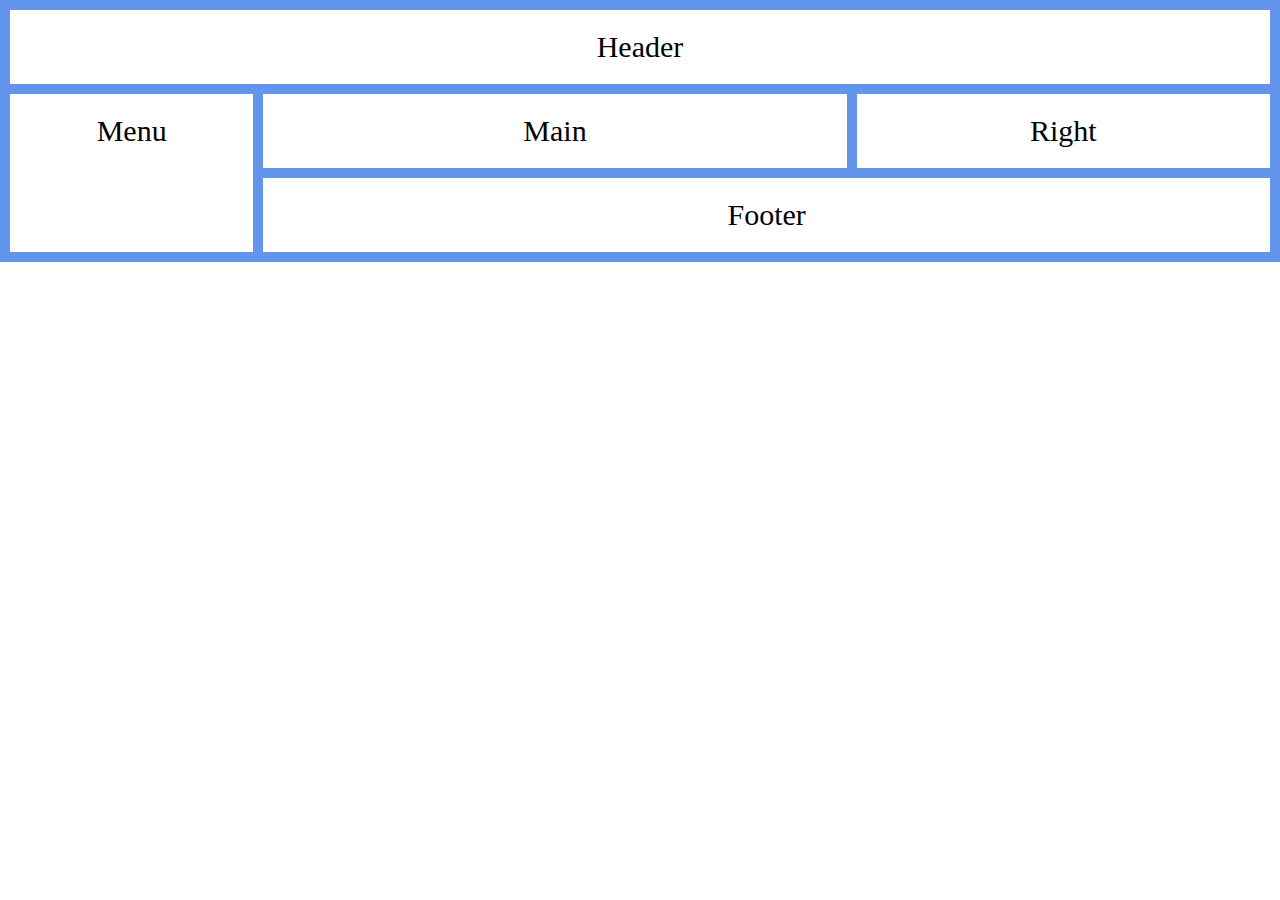
<file: css-media-queries-grid/index.html>
<!DOCTYPE html>
<html lang="en">
  <head>
    <meta charset="UTF-8" />
    <meta http-equiv="X-UA-Compatible" content="IE=edge" />
    <meta name="viewport" content="width=device-width, initial-scale=1.0" />
    <title>CSS Grid Challenge</title>
    <link rel="stylesheet" href="styles.css" />
  </head>

  <body>
    <section>
      <header>Header</header>
      <nav>Menu</nav>
      <main>Main</main>
      <aside>Right</aside>
      <footer>Footer</footer>
    </section>
  </body>
</html>
</file>
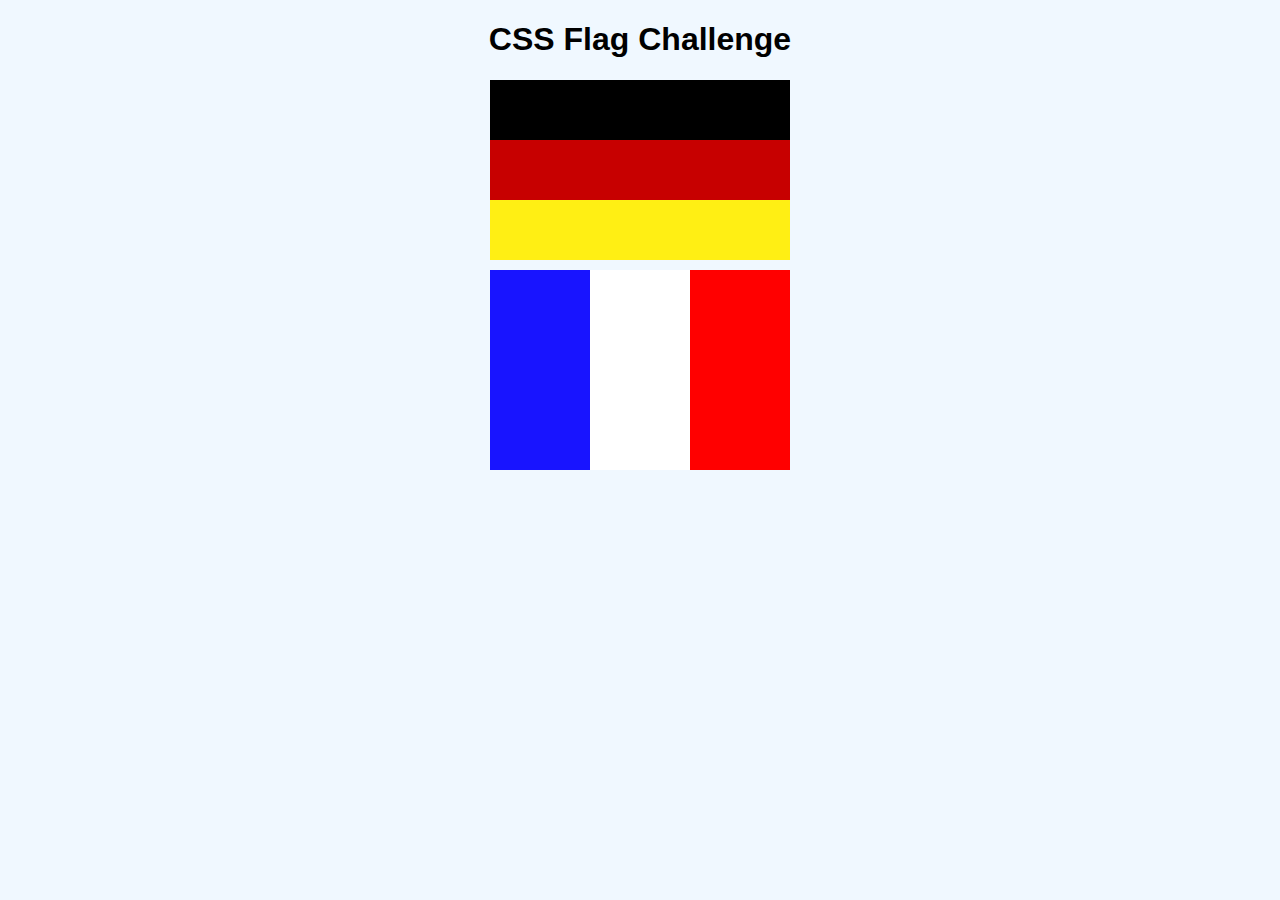
<file: 02-WebFundamentals /css-flag-challenge/index.html>
<!DOCTYPE html>
<html>
  <head>
    <title>Css Flag Challenge</title>
    <link rel="stylesheet" href="flag-challenge.css" />
  </head>
  <body>
    <header>
      <h1 id="flag">CSS Flag Challenge</h1>
    </header>

    <main>
      <div class="german-flag">
        <div class="black"></div>
        <div class="red"></div>
        <div class="yellow"></div>
      </div>


      <div class="french-flag">
        <div class="blue"></div>
        <div class="white"></div>
        <div class="french-red"></div>
      </div>

      
      </div>
    </main>
  </body>
</html>
</file>
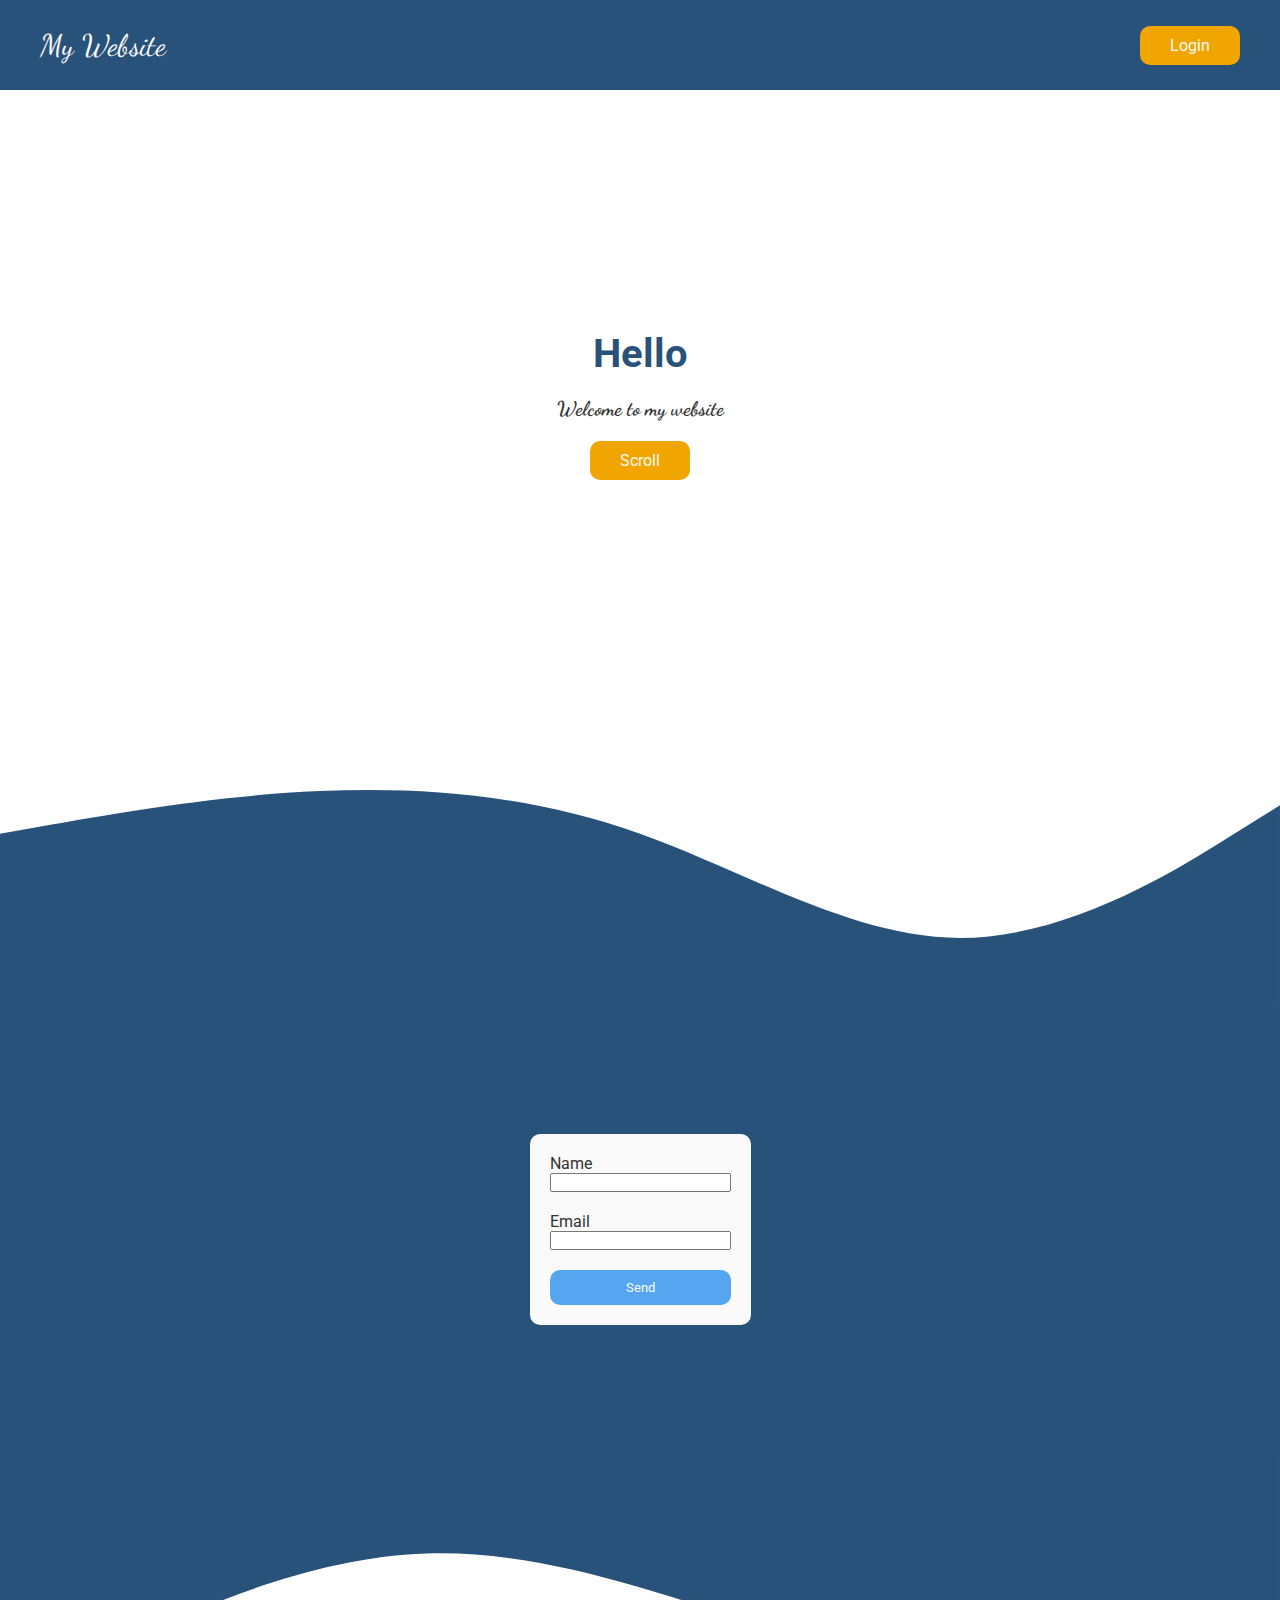
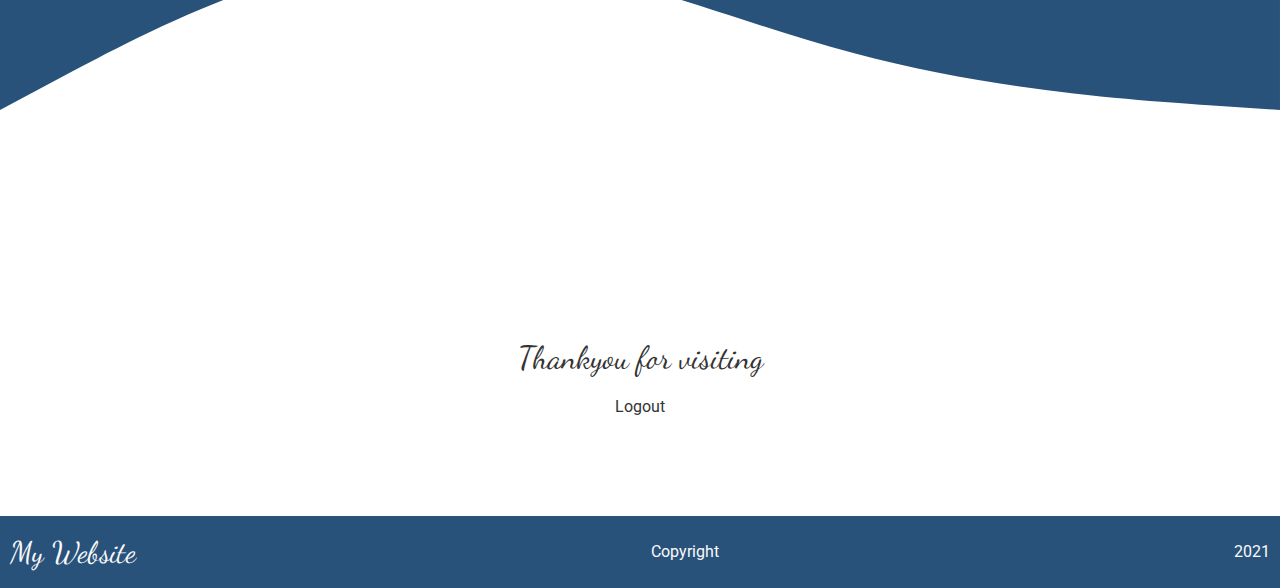
<file: 02-WebFundamentals /sass-bem/index.html>
<!DOCTYPE html>
<html lang="en">
  <head>
    <meta charset="UTF-8" />
    <meta http-equiv="X-UA-Compatible" content="IE=edge" />
    <meta name="viewport" content="width=device-width, initial-scale=1.0" />
    <title>Sass and BEM</title>
    <link rel="stylesheet" href="main.css" />
  </head>
  <body>
    <nav class="navigation">
      <a href="#" class="logo">My Website</a>
      <a href="#" class="button">Login</a>
    </nav>
    <header class="header">
      <div class="intro">
        <h1 class="intro__heading">Hello</h1>
        <h2 class="intro__sub-heading">Welcome to my website</h2>
        <a href="#" class="intro__button button">Scroll</a>
      </div>
    </header>
    <svg class="wave" xmlns="http://www.w3.org/2000/svg" viewBox="0 0 1440 320">
      <path
        fill="#28527a"
        fill-opacity="1"
        d="M0,128L60,117.3C120,107,240,85,360,80C480,75,600,85,720,128C840,171,960,245,1080,245.3C1200,245,1320,171,1380,133.3L1440,96L1440,320L1380,320C1320,320,1200,320,1080,320C960,320,840,320,720,320C600,320,480,320,360,320C240,320,120,320,60,320L0,320Z"
      ></path>
    </svg>
    <main class="main">
    
    <section class= "contact">
      <form action="#" class="form">
        <label for="name" class="form__label">Name</label>
        <input type="text" name="name" class="form__input" />
        <label for="email" class="form__label">Email</label>
        <input type="email" class="form__input" />
        <button class="button button--form">Send</button>
      </form>
    </section>
    </main>
  
    <svg
      class="wave-bottom"
      xmlns="http://www.w3.org/2000/svg"
      viewBox="0 0 1440 320"
    >
      <path
        fill="#28527a"
        fill-opacity="1"
        d="M0,288L80,245.3C160,203,320,117,480,112C640,107,800,181,960,224C1120,267,1280,277,1360,282.7L1440,288L1440,0L1360,0C1280,0,1120,0,960,0C800,0,640,0,480,0C320,0,160,0,80,0L0,0Z"
      ></path>
    </svg>
    <div class="outro">
      <h1 class="outro__message">Thankyou for visiting</h1>
      <a href="#" class="outro--button">Logout</a>
    </div>
    <footer class="footer">
      <a class="logo">My Website</a>
      <a class="copyright">Copyright</a>
      <a class="date">2021</a>
    </footer>
  </body>
</html>
</file>
<file: css-media-queries-grid/styles.css>
* {
  padding: 0;
  margin: 0;
  box-sizing: border-box;
}

header {
  grid-area: header;
}

nav {
  grid-area: menu;
}

main {
  grid-area: main;
}

aside {
  grid-area: right;
}

footer {
  grid-area: footer;
}

section {
  display: grid;
  grid-template-areas: "header header header header header header " "menu main main main right right" "menu footer footer footer footer footer ";
  gap: 10px;
  background-color: cornflowerblue;
  padding: 10px;
}
section > * {
  background-color: white;
  text-align: center;
  padding: 20px 0px;
  font-size: 30px;
}
</file>
<file: 02-WebFundamentals /css-flag-challenge/flag-challenge.css>
body {
  background-color: aliceblue;
}

h1 {
  text-align: center;
  font-family: "Gill Sans", "Gill Sans MT", Calibri, "Trebuchet MS", sans-serif;
}

/* German Flag */
/* To center a div by defining the width of the parent then appling 'auto' to the margin
 */
.german-flag {
  width: 300px;
  margin: auto;
}

.black {
  background-color: black;
  width: 300px;
  height: 60px;
}

.red {
  background-color: #c70000;
  width: 300px;
  height: 60px;
}

.yellow {
  background-color: #ffef14;
  width: 300px;
  height: 60px;
}

/* German Flag change to Hungarian Flag hover */
.german-flag:hover .black {
  background-color: rgb(216, 2, 2);
  transition: 2s;
}
.german-flag:hover .red {
  background-color: white;
  transition: 2s;
}
.german-flag:hover .yellow {
  background-color: darkgreen;
  transition: 2s;
}

/* French Flag */
.french-flag {
  width: 300px;
  margin: auto;
  margin-top: 10px;
}
/* Transition: seems like you can only use the transiotion on the child and not the parent */
.blue {
  background-color: #1814ff;
  width: 100px;
  height: 200px;
  transition: 2s;
}

.white {
  position: relative;
  left: 100px;
  bottom: 200px;
  background-color: white;
  width: 100px;
  height: 200px;
  transition: 2s;
}

.french-red {
  position: relative;
  left: 200px;
  bottom: 400px;
  background-color: red;
  width: 100px;
  height: 200px;
  transition: 2s;
}

/* French Flag click to Irish Flag */

.french-flag:active .blue {
  background-color: rgb(62, 150, 62);
}
.french-flag:active .french-red {
  background-color: orange;
}
</file>
<file: 02-WebFundamentals /sass-bem/main.css>
/* what does it mean if something is on the same level*/
@import url("https://fonts.googleapis.com/css2?family=Dancing+Script&family=Roboto&display=swap");
* {
  margin: 0;
  padding: 0;
  box-sizing: border-box;
  font-family: "Roboto", sans-serif;
  color: #333333;
}

a:link,
a:visited {
  text-decoration: none;
}

.navigation {
  height: 10vh;
  background-color: #28527a;
  padding: 0 40px;
  display: flex;
  justify-content: space-between;
  align-items: center;
}

.logo {
  font-family: "Dancing Script";
  font-size: 30px;
  color: #fafafa;
}

.button {
  display: block;
  width: 100px;
  background-color: #f0a500;
  text-align: center;
  padding: 10px 20px;
  /*what does the 20px do?*/
  border-radius: 10px;
  color: #fafafa;
  border: none;
}
.button--form {
  width: 100%;
  background-color: #55a5f0;
}

.intro {
  text-align: center;
  /* used to be button*/
}
.intro .intro__heading {
  color: #28527a;
  font-size: 40px;
  font-weight: bolder;
}
.intro .intro__sub-heading {
  font-family: "Dancing Script";
  color: #333333;
  font-size: 20px;
  font-weight: bolder;
  margin: 20px 0px;
}
.intro .intro__button {
  margin: 0 auto;
}

.wave {
  vertical-align: top;
}

.form {
  background-color: #fafafa;
  padding: 20px;
  border-radius: 10px;
  display: flex;
  flex-direction: column;
}

.form__input {
  margin-bottom: 20px;
}

.wave-bottom {
  vertical-align: bottom;
  margin-bottom: 200px;
}

.outro {
  display: flex;
  flex-direction: column;
  justify-content: center;
  align-items: center;
  padding-bottom: 100px;
}
.outro .outro__message {
  font-family: "Dancing Script";
  font-weight: lighter;
  padding-bottom: 20px;
}
.footer {
  height: 8vh;
  background-color: #28527a;
  padding: 0 10px;
  display: flex;
  justify-content: space-between;
  align-items: center;
}
.footer .copyright {
  color: #fafafa;
}
.footer .date {
  color: #fafafa;
}

.header {
  height: 70vh;
  display: flex;
  justify-content: center;
  align-items: center;
}

.main {
  height: 50vh;
  background-color: #28527a;
  display: flex;
  justify-content: center;
  align-items: center;
}
</file>
